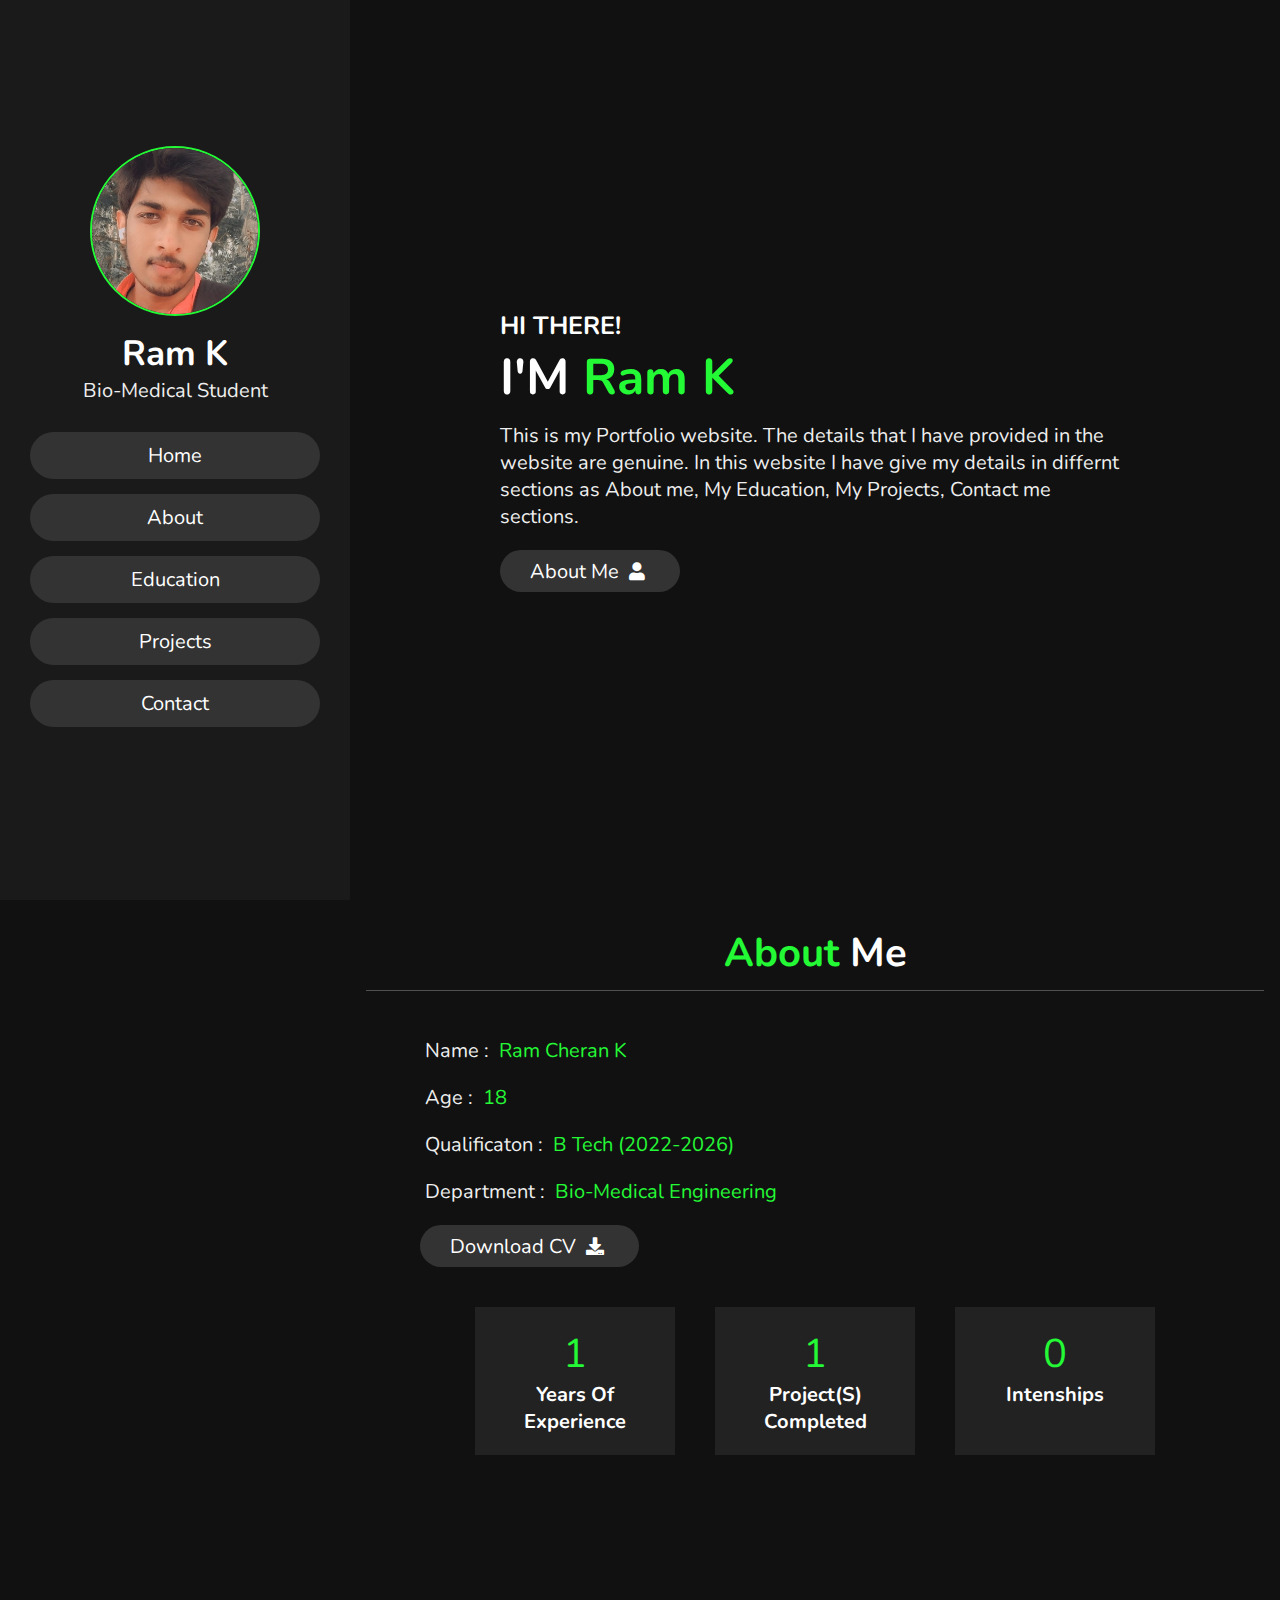
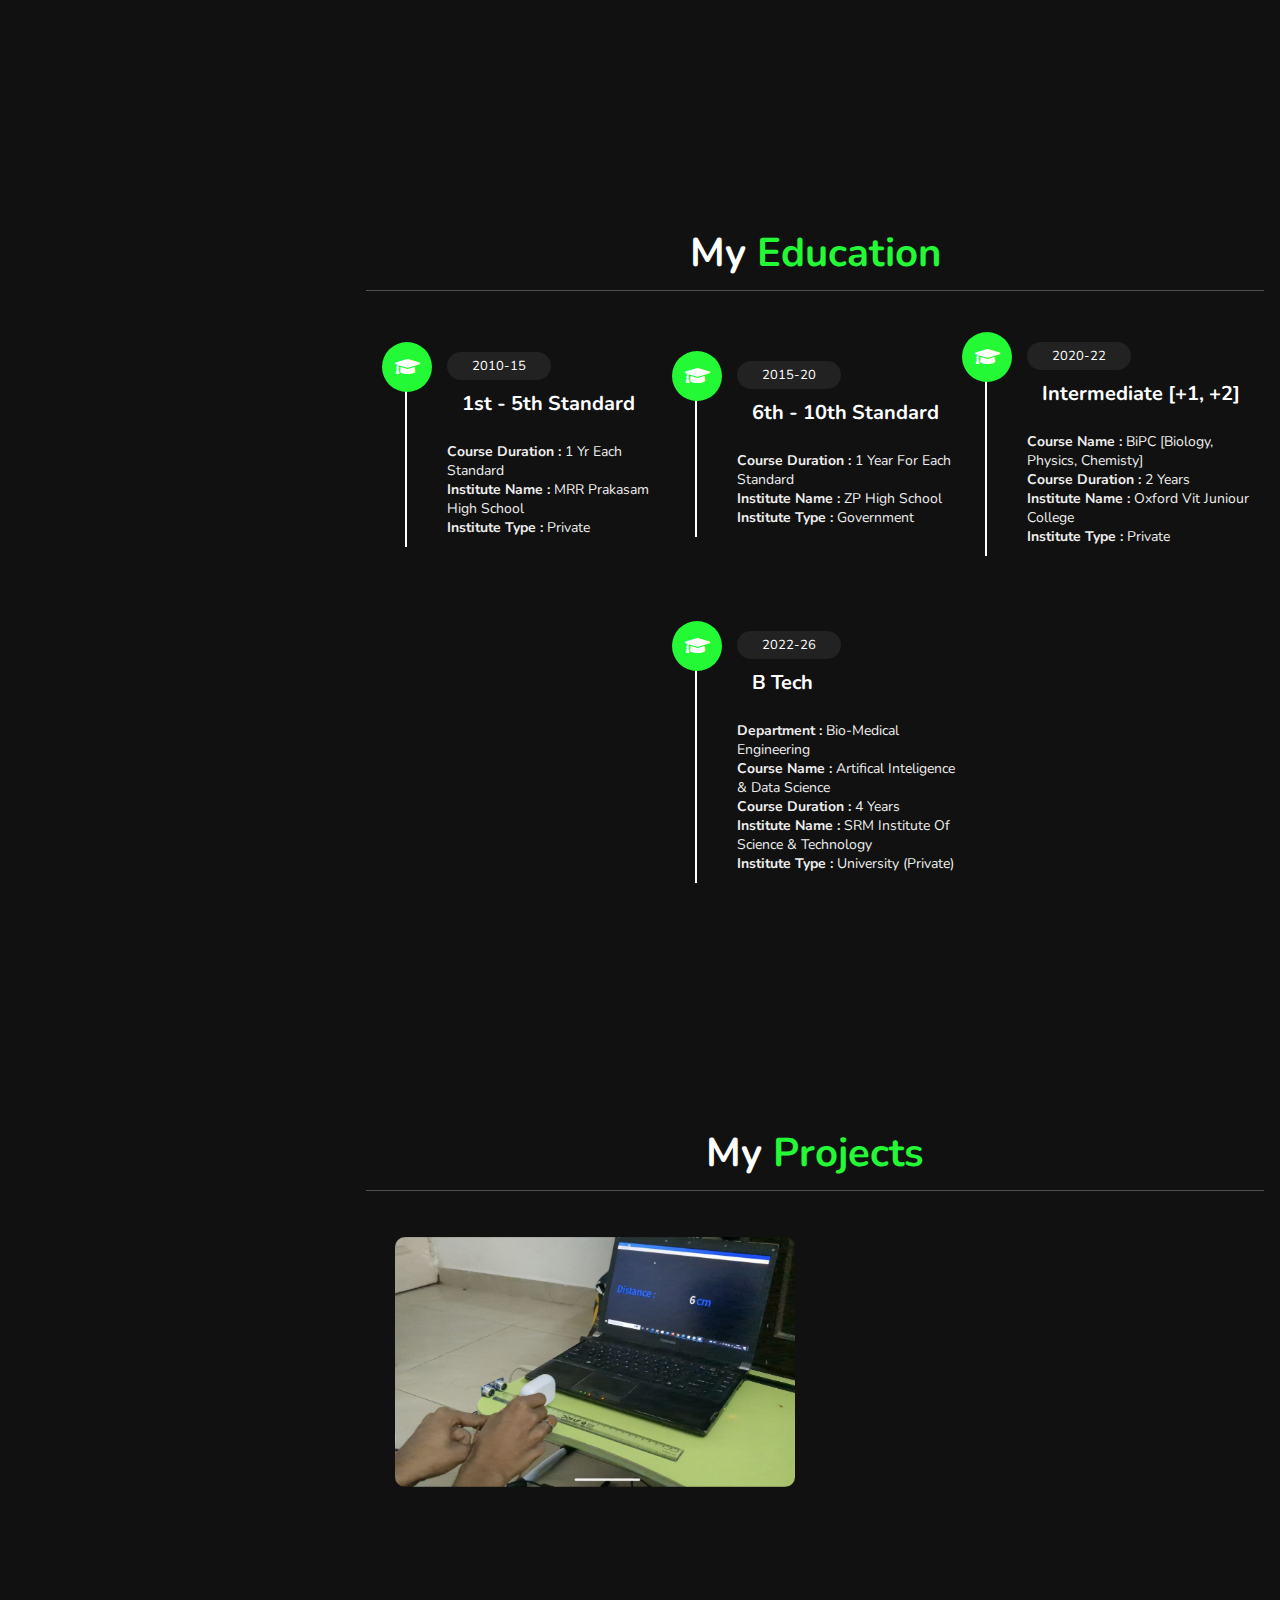
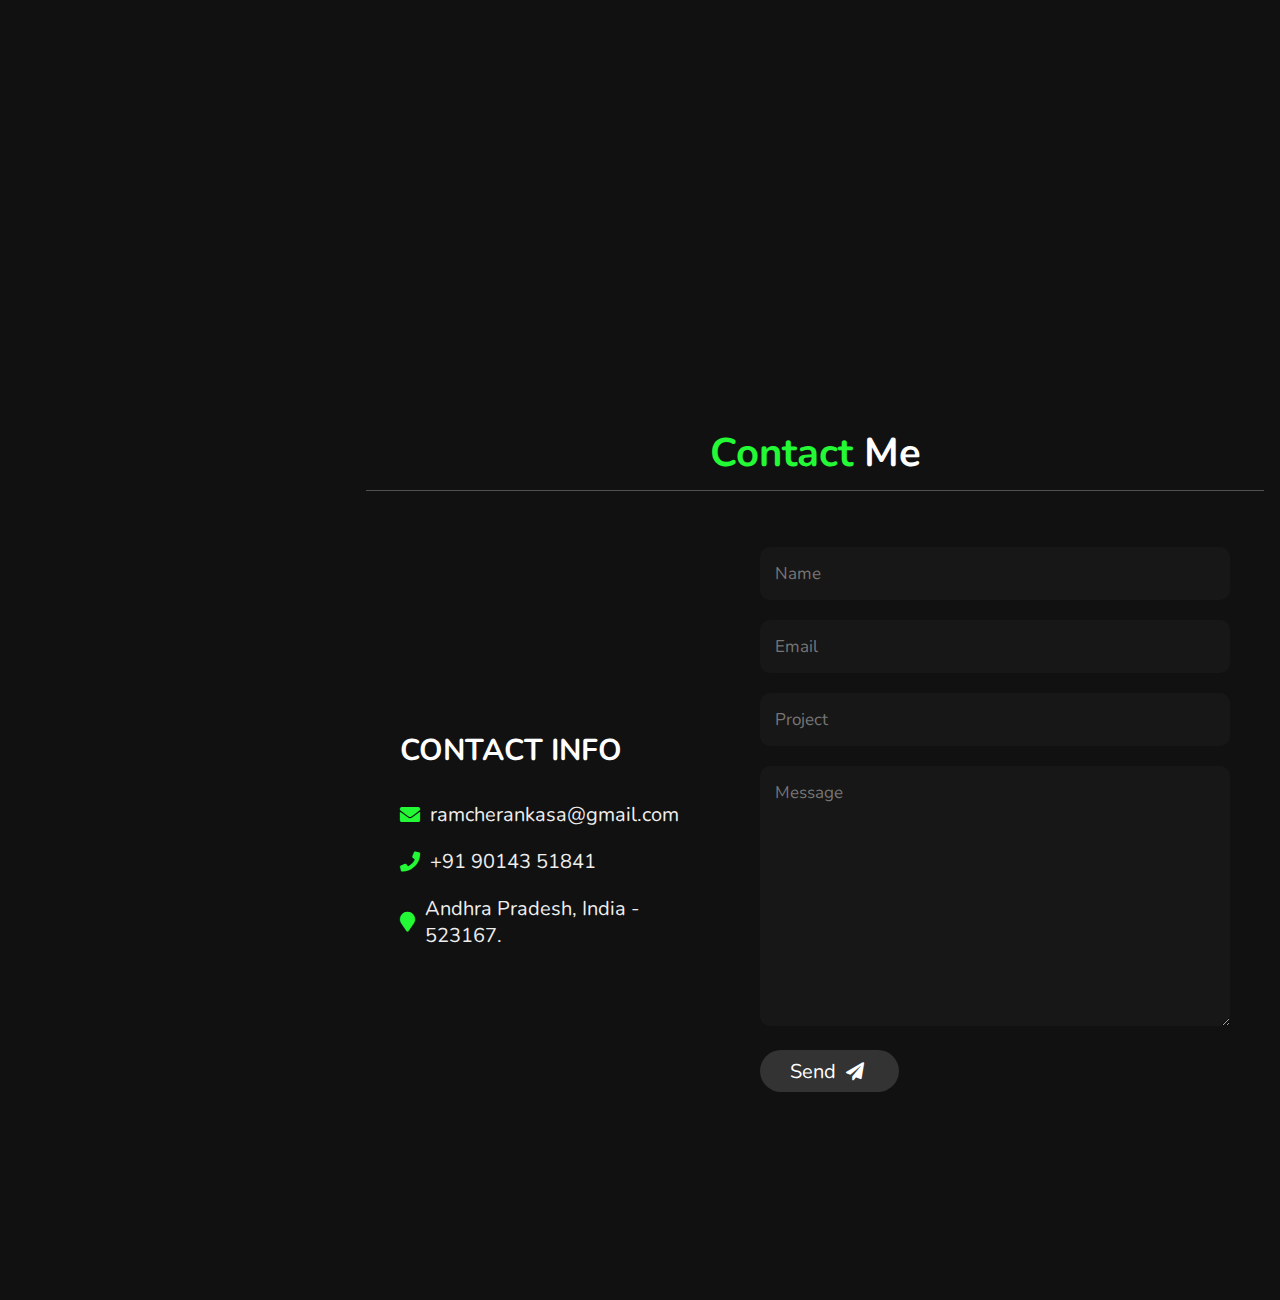
<file: index.html>
<!DOCTYPE html>
<html lang="en">

<head>
    <meta charset="UTF-8">
    <meta http-equiv="X-UA-Compatible" content="IE=edge">
    <meta name="viewport" content="width=device-width, initial-scale=1.0">

    <!-- custom css -->
    <link rel="stylesheet" href="./profile.css">

    <!-- font awesome cdn link  -->
    <link rel="stylesheet" href="https://cdnjs.cloudflare.com/ajax/libs/font-awesome/5.15.2/css/all.min.css">

    <title>portfolio | Ram K</title>
</head>

<body>



    <!-- header section starts -->

    <header>

        <div class="user">
            <img src="./assets/ram.jpg" alt="user-pic">
            <h3 class="name">Ram K</h3>
            <p class="post">Bio-Medical Student</p>
        </div>

        <nav class="navbar">
            <ul>
                <li><a href="#home">home</a></li>
                <li><a href="#about">about</a></li>
                <li><a href="#education">education</a></li>
                <li><a href="#project">projects</a></li>
                <li><a href="#contact">contact</a></li>
            </ul>
        </nav>

    </header>

    <!-- header section ends -->

    <div class="fas fa-bars" id="menu"></div>

    <!-- home section starts -->

    <section class="home" id="home">

        <h3>HI THERE!</h3>
        <h1>I'M <span>Ram K</span></h1>
        <p> This is my Portfolio website. The details that I have provided in the website are genuine. In this website I
            have
            give my details in differnt sections as About me, My Education, My Projects, Contact me
            sections. </p>
        <a href="#about"><button class="btn">about me <i class="fas fa-user"></i></button></a>

    </section>

    <!-- home section ends -->

    <!-- About section starts -->

    <section class="about" id="about">

        <h1 class="heading"><span>about</span> me </h1>

        <div class="row">

            <div class="info">
                <h3> <span>name : </span> Ram Cheran K </h3>
                <h3> <span>age : </span> 18 </h3>
                <h3> <span>qualificaton : </span> B Tech (2022-2026)</h3>
                <h3> <span>Department : </span> Bio-Medical Engineering </h3>
                <a href="#"><button class="btn"> download CV <i class="fas fa-download"></i> </button></a>
            </div>


            <div class="counter">

                <div class="box">
                    <span> 1 </span>
                    <h3>years of experience</h3>
                </div>

                <div class="box">
                    <span>1</span>
                    <h3>project(s) completed</h3>
                </div>

                <div class="box">
                    <span>0</span>
                    <h3>Intenships</h3>
                </div>

            </div>

        </div>

    </section>

    <!-- about section ends -->

    <!-- Education sectioon starts -->

    <section class="education" id="education">

        <h1 class="heading"> my <span>education</span> </h1>

        <div class="box-container">

            <div class="box">
                <i class="fas fa-graduation-cap"></i>
                <span>2010-15</span>
                <h3>1st - 5th Standard</h3>
                <p>
                    <strong>Course Duration :</strong> 1 Yr each Standard <br>
                    <strong>Institute Name :</strong> MRR Prakasam High School <br>
                    <strong>Institute Type :</strong> Private <br>
                </p>
            </div>


            <div class="box">
                <i class="fas fa-graduation-cap"></i>
                <span>2015-20</span>
                <h3>6th - 10th Standard</h3>
                <p>
                    <strong>Course Duration :</strong> 1 Year for each Standard <br>
                    <strong>Institute Name :</strong> ZP High School <br>
                    <strong>Institute Type :</strong> Government <br>
                </p>
            </div>

            <div class="box">
                <i class="fas fa-graduation-cap"></i>
                <span>2020-22</span>
                <h3>Intermediate [+1, +2]</h3>
                <p>
                    <strong>Course Name :</strong> BiPC [Biology, Physics, Chemisty] <br>
                    <strong>Course Duration :</strong> 2 Years <br>
                    <strong>Institute Name :</strong> Oxford Vit Juniour College <br>
                    <strong>Institute Type :</strong> Private <br>
                </p>
            </div>

            <div class="box">
                <i class="fas fa-graduation-cap"></i>
                <span>2022-26</span>
                <h3>B Tech</h3>
                <p>
                    <strong>Department :</strong> Bio-Medical Engineering <br>
                    <strong>Course Name :</strong> Artifical Inteligence & Data Science <br>
                    <strong>Course Duration :</strong> 4 Years <br>
                    <strong>Institute Name :</strong> SRM Institute of Science & Technology <br>
                    <strong>Institute Type :</strong> University (Private) <br>
                </p>
            </div>

        </div>

    </section>

    <!-- Education sectioon ends -->



    <!-- projects section starts -->

    <section class="project" id="project">

        <h1 class="heading"> my <span>projects</span> </h1>

        <div class="box-container">

            <div class="box">
                <img src="./assets/project1.jpg" alt="project-1">
            </div>

            <div class="box">
                <iframe width="360" height="250" src="https://www.youtube.com/embed/pX30xsss0GI"
                    title="YouTube video player" frameborder="0"
                    allow="accelerometer; autoplay; clipboard-write; encrypted-media; gyroscope; picture-in-picture"
                    allowfullscreen></iframe>
            </div>

            <div class="box">
                <iframe width="360" height="250" src="https://www.youtube.com/embed/SNAkW33lvkw"
                    title="YouTube video player" frameborder="0"
                    allow="accelerometer; autoplay; clipboard-write; encrypted-media; gyroscope; picture-in-picture"
                    allowfullscreen></iframe>
            </div>

            <!-- <div class="box">
                <img src="./assets/project4.jpg" alt="project-4">
            </div> -->

            <!-- <div class="box">
                <img src="./assets/user.jpg" alt="project-5">
            </div>

            <div class="box">
                <img src="./assets/user.jpg" alt="project-6">
            </div> -->

        </div>
    </section>

    <!-- projects section ends -->

    <!-- contact section starts -->

    <section class="contact" id="contact">

        <h1 class="heading"><span>contact</span> me </h1>

        <div class="row">

            <div class="content">

                <h3 class="title">contact info</h3>

                <div class="info">
                    <h3 style="text-transform: none;"> <i class="fas fa-envelope"></i> ramcherankasa@gmail.com </h3>
                    <h3> <i class="fas fa-phone"></i> +91 90143 51841 </h3>
                    <h3> <i class="fas fa-map-marker"></i> Andhra Pradesh, India - 523167. </h3>
                </div>

            </div>

            <form action="">

                <input type="text" placeholder="name" class="box">
                <input type="email" placeholder="email" class="box">
                <input type="text" placeholder="project" class="box">
                <textarea name="" id="" cols="30" rows="10" class="box message" placeholder="message"></textarea>
                <button type="submit" class="btn"> send <i class="fas fa-paper-plane"></i> </button>

            </form>

        </div>
    </section>

    <!-- contact section ends -->

    <a href="#home" class="top">
        <i class="fas fa-arrow-up"></i>
    </a>

</body>


<!-- jquery cdn link  -->
<!-- <script src="./assets/jquery-3.4.1.min.js"></script> -->
<script src="https://cdnjs.cloudflare.com/ajax/libs/jquery/3.6.0/jquery.min.js"></script>

<!-- custom javascript -->
<script src="./profile.js"></script>

</html>
</file>
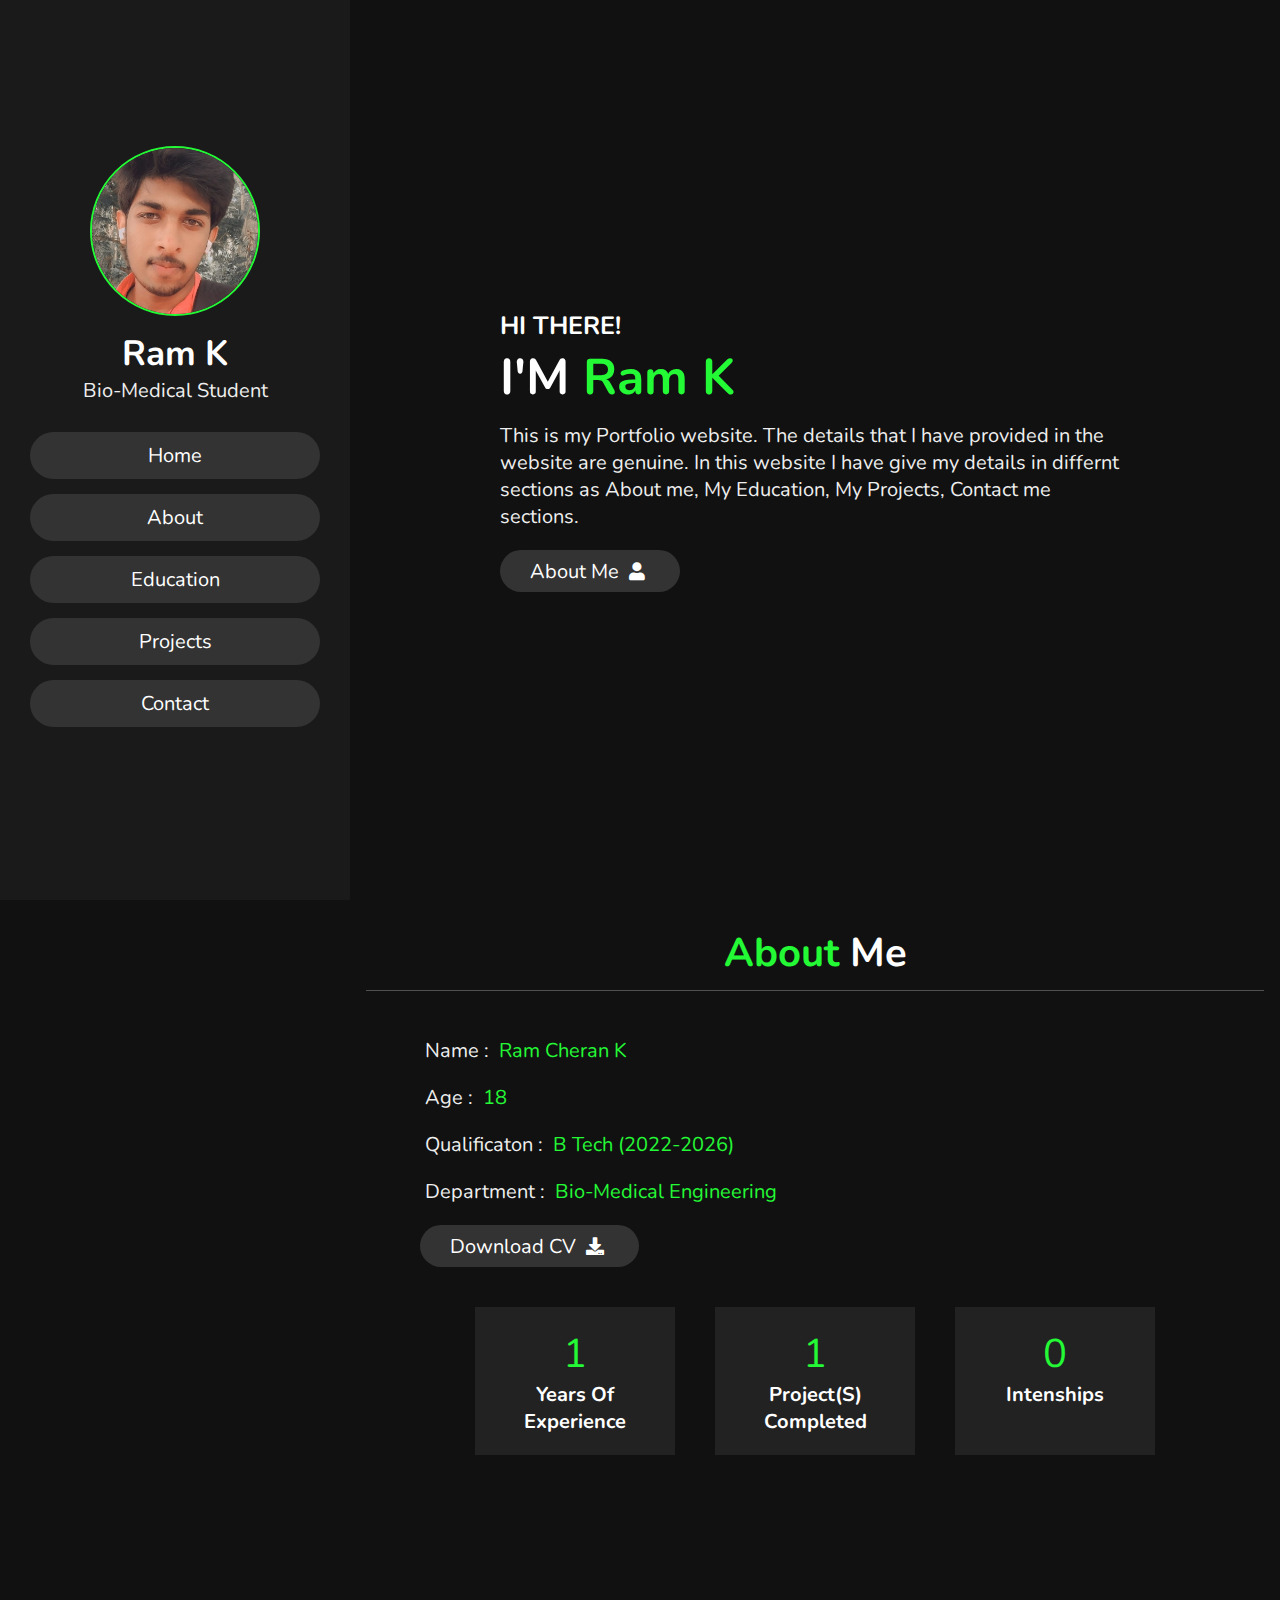
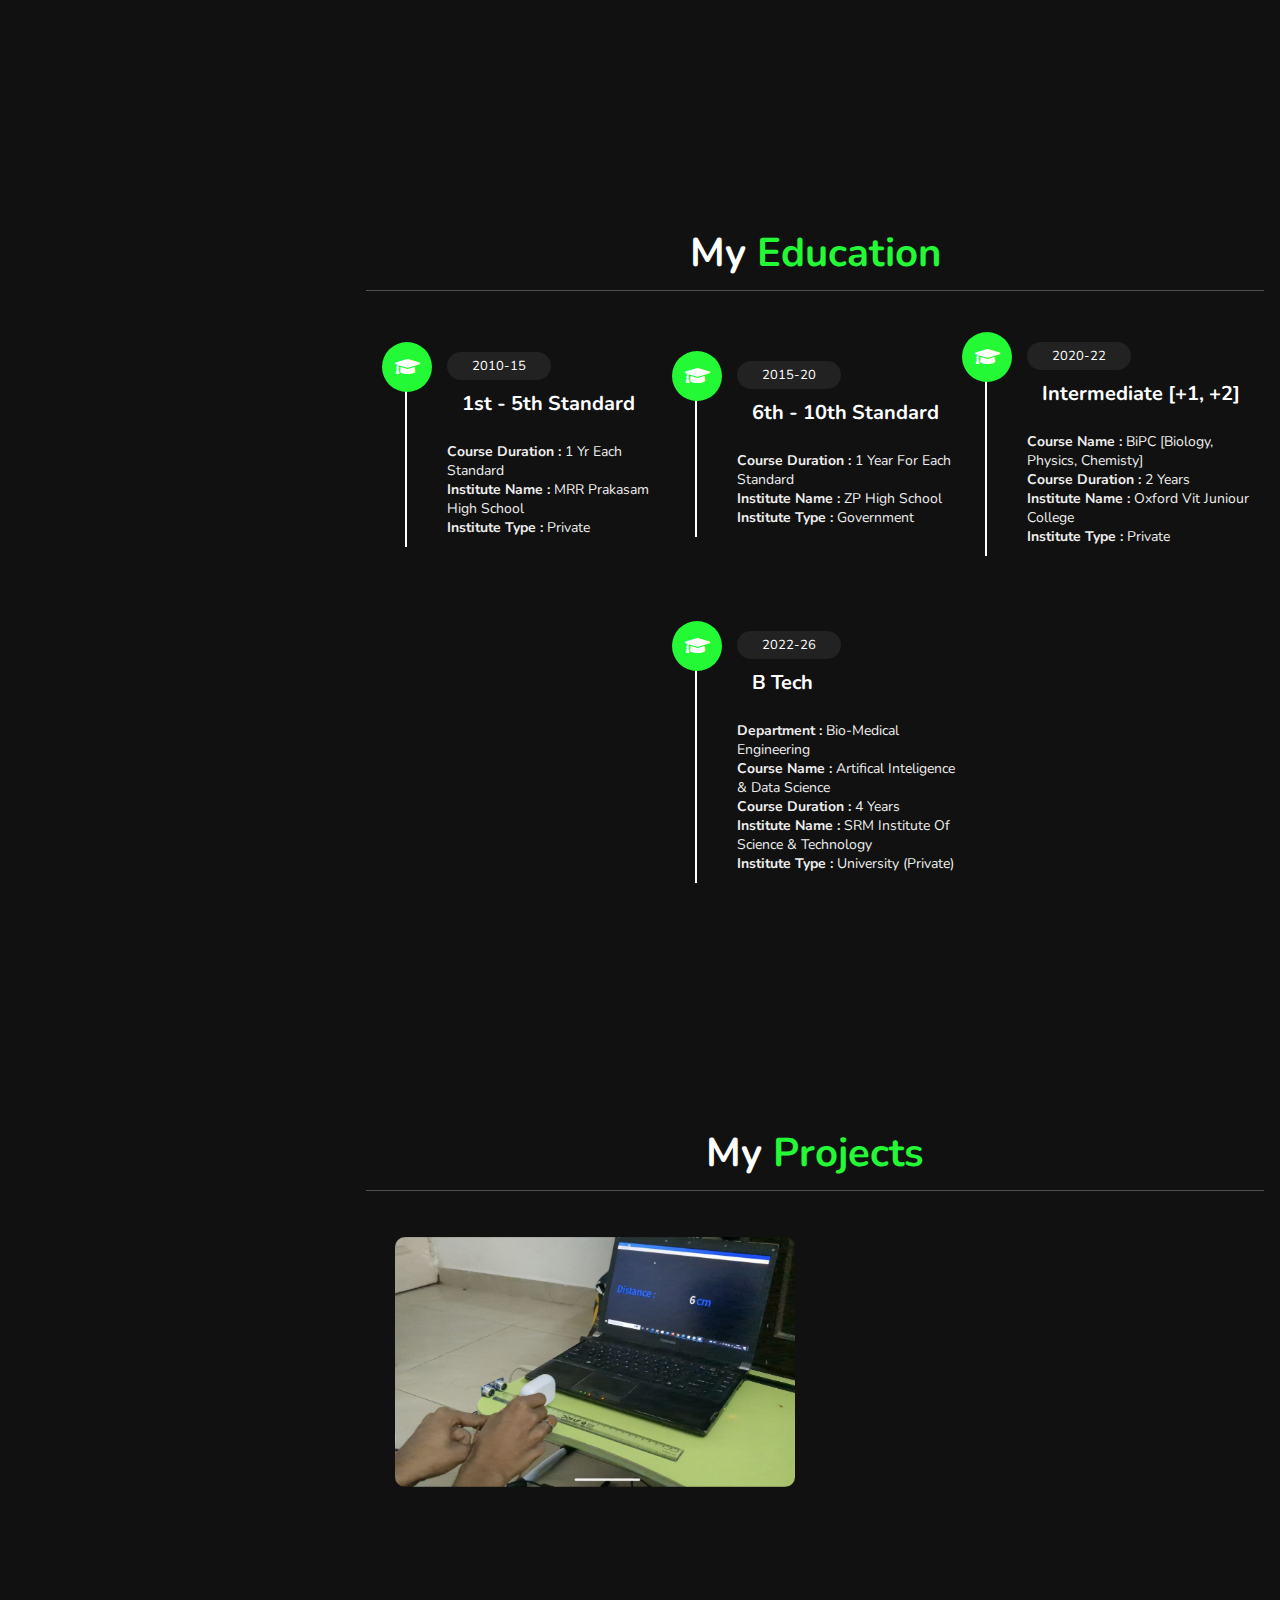
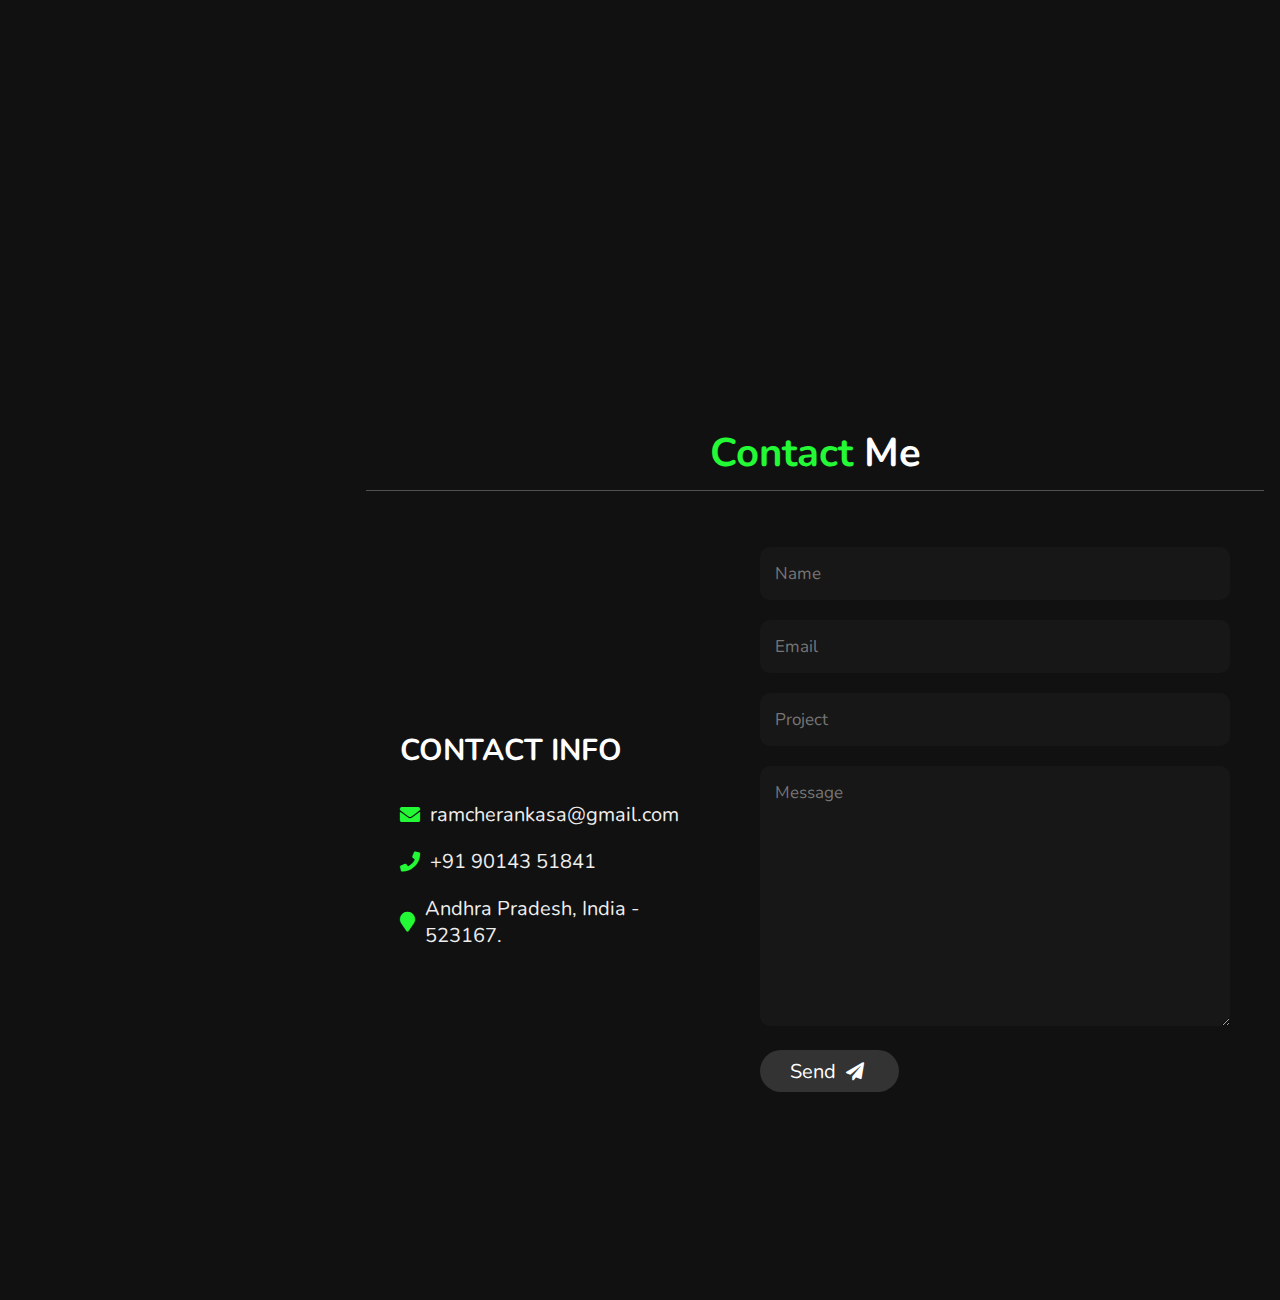
<file: profile.html>
<!DOCTYPE html>
<html lang="en">

<head>
    <meta charset="UTF-8">
    <meta http-equiv="X-UA-Compatible" content="IE=edge">
    <meta name="viewport" content="width=device-width, initial-scale=1.0">

    <!-- custom css -->
    <link rel="stylesheet" href="./profile.css">

    <!-- font awesome cdn link  -->
    <link rel="stylesheet" href="https://cdnjs.cloudflare.com/ajax/libs/font-awesome/5.15.2/css/all.min.css">

    <title>portfolio | Ram K</title>
</head>

<body>



    <!-- header section starts -->

    <header>

        <div class="user">
            <img src="./assets/ram.jpg" alt="user-pic">
            <h3 class="name">Ram K</h3>
            <p class="post">Bio-Medical Student</p>
        </div>

        <nav class="navbar">
            <ul>
                <li><a href="#home">home</a></li>
                <li><a href="#about">about</a></li>
                <li><a href="#education">education</a></li>
                <li><a href="#project">projects</a></li>
                <li><a href="#contact">contact</a></li>
            </ul>
        </nav>

    </header>

    <!-- header section ends -->

    <div class="fas fa-bars" id="menu"></div>

    <!-- home section starts -->

    <section class="home" id="home">

        <h3>HI THERE!</h3>
        <h1>I'M <span>Ram K</span></h1>
        <p> This is my Portfolio website. The details that I have provided in the website are genuine. In this website I
            have
            give my details in differnt sections as About me, My Education, My Projects, Contact me
            sections. </p>
        <a href="#about"><button class="btn">about me <i class="fas fa-user"></i></button></a>

    </section>

    <!-- home section ends -->

    <!-- About section starts -->

    <section class="about" id="about">

        <h1 class="heading"><span>about</span> me </h1>

        <div class="row">

            <div class="info">
                <h3> <span>name : </span> Ram Cheran K </h3>
                <h3> <span>age : </span> 18 </h3>
                <h3> <span>qualificaton : </span> B Tech (2022-2026)</h3>
                <h3> <span>Department : </span> Bio-Medical Engineering </h3>
                <a href="#"><button class="btn"> download CV <i class="fas fa-download"></i> </button></a>
            </div>


            <div class="counter">

                <div class="box">
                    <span> 1 </span>
                    <h3>years of experience</h3>
                </div>

                <div class="box">
                    <span>1</span>
                    <h3>project(s) completed</h3>
                </div>

                <div class="box">
                    <span>0</span>
                    <h3>Intenships</h3>
                </div>

            </div>

        </div>

    </section>

    <!-- about section ends -->

    <!-- Education sectioon starts -->

    <section class="education" id="education">

        <h1 class="heading"> my <span>education</span> </h1>

        <div class="box-container">

            <div class="box">
                <i class="fas fa-graduation-cap"></i>
                <span>2010-15</span>
                <h3>1st - 5th Standard</h3>
                <p>
                    <strong>Course Duration :</strong> 1 Yr each Standard <br>
                    <strong>Institute Name :</strong> MRR Prakasam High School <br>
                    <strong>Institute Type :</strong> Private <br>
                </p>
            </div>


            <div class="box">
                <i class="fas fa-graduation-cap"></i>
                <span>2015-20</span>
                <h3>6th - 10th Standard</h3>
                <p>
                    <strong>Course Duration :</strong> 1 Year for each Standard <br>
                    <strong>Institute Name :</strong> ZP High School <br>
                    <strong>Institute Type :</strong> Government <br>
                </p>
            </div>

            <div class="box">
                <i class="fas fa-graduation-cap"></i>
                <span>2020-22</span>
                <h3>Intermediate [+1, +2]</h3>
                <p>
                    <strong>Course Name :</strong> BiPC [Biology, Physics, Chemisty] <br>
                    <strong>Course Duration :</strong> 2 Years <br>
                    <strong>Institute Name :</strong> Oxford Vit Juniour College <br>
                    <strong>Institute Type :</strong> Private <br>
                </p>
            </div>

            <div class="box">
                <i class="fas fa-graduation-cap"></i>
                <span>2022-26</span>
                <h3>B Tech</h3>
                <p>
                    <strong>Department :</strong> Bio-Medical Engineering <br>
                    <strong>Course Name :</strong> Artifical Inteligence & Data Science <br>
                    <strong>Course Duration :</strong> 4 Years <br>
                    <strong>Institute Name :</strong> SRM Institute of Science & Technology <br>
                    <strong>Institute Type :</strong> University (Private) <br>
                </p>
            </div>

        </div>

    </section>

    <!-- Education sectioon ends -->



    <!-- projects section starts -->

    <section class="project" id="project">

        <h1 class="heading"> my <span>projects</span> </h1>

        <div class="box-container">

            <div class="box">
                <img src="./assets/project1.jpg" alt="project-1">
            </div>

            <div class="box">
                <iframe width="360" height="250" src="https://www.youtube.com/embed/pX30xsss0GI"
                    title="YouTube video player" frameborder="0"
                    allow="accelerometer; autoplay; clipboard-write; encrypted-media; gyroscope; picture-in-picture"
                    allowfullscreen></iframe>
            </div>

            <div class="box">
                <iframe width="360" height="250" src="https://www.youtube.com/embed/SNAkW33lvkw"
                    title="YouTube video player" frameborder="0"
                    allow="accelerometer; autoplay; clipboard-write; encrypted-media; gyroscope; picture-in-picture"
                    allowfullscreen></iframe>
            </div>

            <!-- <div class="box">
                <img src="./assets/project4.jpg" alt="project-4">
            </div> -->

            <!-- <div class="box">
                <img src="./assets/user.jpg" alt="project-5">
            </div>

            <div class="box">
                <img src="./assets/user.jpg" alt="project-6">
            </div> -->

        </div>
    </section>

    <!-- projects section ends -->

    <!-- contact section starts -->

    <section class="contact" id="contact">

        <h1 class="heading"><span>contact</span> me </h1>

        <div class="row">

            <div class="content">

                <h3 class="title">contact info</h3>

                <div class="info">
                    <h3 style="text-transform: none;"> <i class="fas fa-envelope"></i> ramcherankasa@gmail.com </h3>
                    <h3> <i class="fas fa-phone"></i> +91 90143 51841 </h3>
                    <h3> <i class="fas fa-map-marker"></i> Andhra Pradesh, India - 523167. </h3>
                </div>

            </div>

            <form action="">

                <input type="text" placeholder="name" class="box">
                <input type="email" placeholder="email" class="box">
                <input type="text" placeholder="project" class="box">
                <textarea name="" id="" cols="30" rows="10" class="box message" placeholder="message"></textarea>
                <button type="submit" class="btn"> send <i class="fas fa-paper-plane"></i> </button>

            </form>

        </div>
    </section>

    <!-- contact section ends -->

    <a href="#home" class="top">
        <i class="fas fa-arrow-up"></i>
    </a>

</body>


<!-- jquery cdn link  -->
<!-- <script src="./assets/jquery-3.4.1.min.js"></script> -->
<script src="https://cdnjs.cloudflare.com/ajax/libs/jquery/3.6.0/jquery.min.js"></script>

<!-- custom javascript -->
<script src="./profile.js"></script>

</html>
</file>
<file: profile.css>
@import url('https://fonts.googleapis.com/css2?family=Nunito:wght@200;300;400;600&display=swap');

:root{
    --green:#24f936;
    --wt: #fff;
}

* {
    font-family: 'Nunito', sans-serif;
    margin: 0;
    padding: 0;
    box-sizing: border-box;
    text-decoration: none;
    outline: none;
    border: none;
    text-transform: capitalize;
    transition: all .2s linear;
}

*::selection {
    background: var(--green);
    color: var(--wt);
}

html {
    font-size: 62.5%;
    overflow-x: hidden;
}

html::-webkit-scrollbar {
    width: 1rem;
}

html::-webkit-scrollbar-track {
    background: #111;
}

html::-webkit-scrollbar-thumb {
    border-radius: 2rem;
    background: var(--green);
}

body {
    background: #111;
    overflow-x: hidden;
    overflow-y: hidden;
    padding-left: 35rem;
}

section {
    min-height: 100vh;
    padding: 1rem;
}

.btn {
    padding: .7rem 3rem;
    background: #333;
    color: var(--wt);
    cursor: pointer;
    margin-top: 1rem;
    font-size: 2rem;
    border-radius: 5rem;
}

.btn i{
    padding: 0.5rem;
    font-size: 1.8rem;
}

.btn:hover {
    background: var(--green);
}



/* Header part */
.heading {
    text-align: center;
    margin: 0.6rem;
    font-size: 4rem;
    padding: 1rem;
    border-bottom: .1rem solid #fff4;
    color: var(--wt);
}

.heading span {
    color: var(--green);
}

header {
    position: fixed;
    top: 0;
    left: 0;
    z-index: 1000;
    height: 100%;
    width: 35rem;
    background: #1a1a1a;
    display: flex;
    align-items: center;
    justify-content: center;
    flex-flow: column;
    text-align: center;
}

header .user img {
    height: 17rem;
    width: 17rem;
    border-radius: 50%;
    object-fit: cover;
    margin-bottom: 1rem;
    border: .2rem solid var(--green);
    cursor: pointer;
    transition: all 0.5s ease;
}

header .user img:hover {
    transform: scale(1.2);
}

header .user .name {
    font-size: 3.5rem;
    color: var(--wt);
}

header .user .post {
    font-size: 2rem;
    color: #eee;
}

header .navbar {
    width: 100%;
}

header .navbar ul {
    list-style: none;
    padding: 1.3rem 3rem;
}

header .navbar ul li a {
    display: block;
    padding: 1rem;
    margin: 1.5rem 0;
    background: #333;
    color: var(--wt);
    font-size: 2rem;
    border-radius: 5rem;
}

header .navbar ul li a:hover {
    background: var(--green);
}

#menu {
    position: fixed;
    top: 2rem;
    right: 2rem;
    background: #333;
    color: var(--wt);
    cursor: pointer;
    font-size: 2.5rem;
    padding: 1rem 1.5rem;
    z-index: 1000;
    display: none;
}

 /* Home section */

.home {
    display: flex;
    justify-content: center;
    flex-flow: column;
    padding: 0 15rem;
}

.home h3 {
    font-size: 2.5rem;
    color: var(--wt);
}

.home h1 {
    font-size: 5rem;
    color: var(--wt);
}

.home h1 span {
    color: var(--green);
}

.home p {
    font-size: 2rem;
    color: #eee;
    padding: 1rem 0;
    text-transform: none;
}

/* About section */

.about .row {
    display: flex;
    align-items: center;
    justify-content: center;
    flex-wrap: wrap;
    padding: 1rem 0;
}

.about .row .info {
    flex: 1 1 48rem;
    padding: 2rem 1rem;
    padding-left: 6rem;
}

.about .row .info h3 {
    font-size: 2rem;
    color: var(--green);
    padding: 1rem 0;
    font-weight: normal;
}

.about .row .info h3 span {
    color: #eee;
    padding: 0.5rem;
}

.about .row .counter {
    flex: 1 1 48rem;
    display: flex;
    justify-content: center;
    flex-wrap: wrap;
}

.about .row .counter .box {
    width: 20rem;
    background: #222;
    text-align: center;
    padding: 2rem;
    margin: 2rem;
}

.about .row .counter .box span {
    font-size: 4rem;
    color: var(--green);
}

.about .row .counter .box h3 {
    font-size: 2rem;
    color: var(--wt);
}

/* Education section */

.education .box-container {
    display: flex;
    align-items: center;
    justify-content: center;
    flex-wrap: wrap;
    padding: 1rem 0;
    padding-left: 3rem;
}

.education .box-container .box {
    width: 27rem;
    margin: 4rem 1rem;
    padding-left: 4rem;
    border-left: .2rem solid var(--wt);
    position: relative;
}

.education .box-container .box span {
    font-size: 1.3rem;
    background: #222;
    color: var(--wt);
    border-radius: 5rem;
    padding: 0.5rem 2.5rem;
}

.education .box-container .box h3 {
    font-size: 2rem;
    color: var(--wt);
    padding: 1.5rem;
}

.education .box-container .box p {
    font-size: 1.4rem;
    color: #eee;
    padding: 1rem 0;
}

.education .box-container .box i {
    position: absolute;
    top: -1.5rem;
    left: -2.5rem;
    width: 5rem;
    height: 5rem;
    border-radius: 50%;
    line-height: 5rem;
    text-align: center;
    font-size: 2rem;
    color: var(--wt);
    background: var(--green);
}



/* Project section */

.project .box-container {
    display: flex;
    align-items: center;
    justify-content: center;
    flex-wrap: wrap;
    padding: 2rem 0;
}

.project .box-container .box {
    width: 40rem;
    height: 25rem;
    border-radius: 1rem;
    margin: 2rem;
    overflow: hidden;
    cursor: pointer;
}

.project .box-container .box img {
    width: 100%;
    height: 100%;
    object-fit: cover;
}

.project .box-container .box:hover {
    transform: scale(1.1);
}


/* Contact section */

.contact .row {
    display: flex;
    align-items: center;
    justify-content: center;
    flex-wrap: wrap;
}

.contact .row .content {
    flex: 1 1 30rem;
    padding: 4rem;
    padding-bottom: 0;
}

.contact .row form {
    flex: 1 1 45rem;
    padding: 2rem;
    margin: 2rem;
    margin-bottom: 4rem;
}

.contact .row form .box {
    padding: 1.5rem;
    margin: 1rem 0;
    background: #3333;
    color: var(--wt);
    text-transform: none;
    font-size: 1.7rem;
    width: 100%;
    border-radius: 1rem;
}

.contact .row form .box::placeholder {
    text-transform: capitalize;
}

.contact ,radialGradient form .message {
    height: 15rem;
    resize: none;
}

.contact .row .content .title {
    text-transform: uppercase;
    color: var(--wt);
    font-size: 3rem;
    padding-bottom: 2rem;
}

.contact .row .content .info h3 {
    display: flex;
    align-items: center;
    font-size: 2rem;
    color: #eee;
    padding: 1rem 0;
    font-weight: normal;
}

.contact .row .content .info h3 i {
    padding-right: 1rem;
    color: var(--green);
}

.top {
    position: fixed;
    bottom: 7.5rem;
    right: 2rem;
    z-index: 100;
    display: none;
    background-color: grey;
    padding: 8px;
    border-radius: 50%;
}

.top i {
    color: var(--wt);
    font-size: 2rem;
}

.top:hover {
    background: var(--green);
}








/* Responsive media queries */

@media (max-width:1200px) {

    html {
        font-size: 55%;
    }

    .home {
        padding: 1rem 4rem;
    }


}



@media (max-width:991px) {

    header{
        left: -120%;
        width: 50rem;
    }

    header .navbar ul li a {
        padding: 1.3rem;
        font-size: 2.2rem;
    }

    #menu {
        display: block;
    }

    header.toggle {
        left: 0%;
    }

    body {
        padding: 0;
    }

}



@media (max-width:768px) {

    html {
        font-size: 50%;
    }

}



@media (max-width:400px) {

    header {
        width: 100vw;
    }

    .heading {
        margin: 0 3rem;
    }

    header .navbar ul li a {
        font-size: 2rem;
    }

    .about .row .counter .box {
        width: 100%;
        margin: 1rem;
    }

    .education .box-container .box {
        width: 100%;
    }

    .project .box-container .box {
        width: 100%;
    }

    .contact .row form {
        margin: 3rem 0;
    }


}









































/* Draggable nav */

/* .draggable {
    position: fixed;
    top: 300px;
    right: 0;
    width: 80px;
    height: 300px;
    display: flex;
    align-items: center;
    justify-content: center;
    cursor: grab;
}

.draggable .nav-content {
    display: flex;
    align-items: center;
    justify-content: center;
    transform: rotate(-45deg);
}

.nav-content .toggle-btn,
.nav-content span a {
    height: 60px;
    width: 60px;
    background: rgb(39, 38, 38);
    display: flex;
    align-items: center;
    justify-content: center;
    border-radius: 50%;
    box-shadow: rgba(182, 179, 179, 0.2);
}

.nav-content .toggle-btn {
    font-size: 25px;
    color: #fff;
    z-index: 100;
    cursor: pointer;
    transform: rotate(-225deg);
    transition: all 0.6s ease;
}

.nav-content .toggle-btn:hover {
    color: #24f936;
}

nav.open .toggle-btn {
    transform: rotate(0deg);
}

.nav-content span {
    position: absolute;
    transition: all 0.6s ease;
    opacity: 0;
}

.draggable.open .nav-content span {
    transform: rotate(calc(var(--i) * (360deg/8))) translateY(120px);
    opacity: 1;
}

.nav-content span a {
    text-decoration: none;
    transform: rotate(45deg);
}

.nav-content span a i {
    font-size: 24px;
    color: #fff;
    transform: rotate(calc(var(--i) * (360deg/ -8)));
    transition: 0.2s;
}

.nav-content span a:hover i {
    color: #24f936;
} */
</file>
